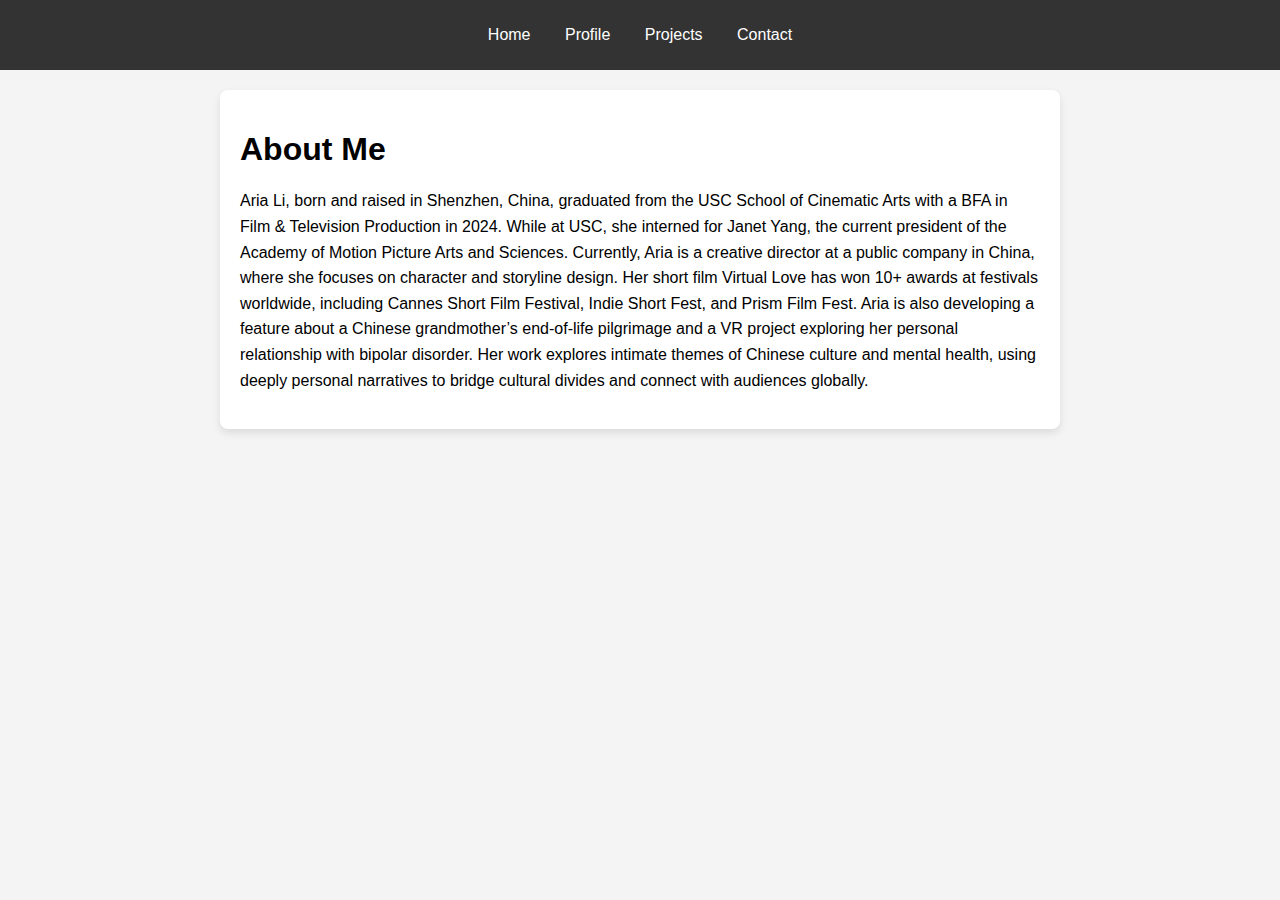
<file: profile.html>
<!DOCTYPE html>
<html lang="en">
<head>
  <meta charset="UTF-8">
  <meta name="viewport" content="width=device-width, initial-scale=1.0">
  <title>My Profile</title>
  <link rel="stylesheet" href="css/profile.css">  <!-- Corrected CSS path -->
</head>
<body>
  <header>
    <nav>
      <ul>
        <li><a href="index.html">Home</a></li>
        <li><a href="profile.html">Profile</a></li>
        <li><a href="projects.html">Projects</a></li>
        <li><a href="contact.html">Contact</a></li>
      </ul>
    </nav>
  </header>

  <main>
    <h1>About Me</h1>
    <p>
      Aria Li, born and raised in Shenzhen, China, graduated from the USC School of Cinematic Arts with a BFA in Film & Television Production in 2024. While at USC, she interned for Janet Yang, the current president of the Academy of Motion Picture Arts and Sciences. Currently, Aria is a creative director at a public company in China, where she focuses on character and storyline design. Her short film Virtual Love has won 10+ awards at festivals worldwide, including Cannes Short Film Festival, Indie Short Fest, and Prism Film Fest. Aria is also developing a feature about a Chinese grandmother’s end-of-life pilgrimage and a VR project exploring her personal relationship with bipolar disorder. Her work explores intimate themes of Chinese culture and mental health, using deeply personal narratives to bridge cultural divides and connect with audiences globally.
    </p>
  </main>
</body>
</html>
</file>
<file: css/profile.css>
/* styles.css - This file controls the design of your website */
body {
  font-family: Arial, sans-serif;
  margin: 0;
  padding: 0;
  background-color: #f4f4f4;
}

header {
  background-color: #333;
  color: white;
  padding: 10px 0;
}

nav ul {
  list-style: none;
  padding: 0;
  text-align: center;
}

nav ul li {
  display: inline;
  margin: 0 15px;
}

nav ul li a {
  color: white;
  text-decoration: none;
}

main {
  margin: 20px;
  padding: 20px;
  background: white;
  border-radius: 8px;
  box-shadow: 0px 4px 8px rgba(0, 0, 0, 0.1);
  max-width: 800px;
  margin-left: auto;
  margin-right: auto;
}

h1 {
  font-size: 2em;
  margin-bottom: 20px;
}

p {
  line-height: 1.6;
}

.profile-button {
  background-color: #4CAF50; /* Green background */
  border: none;
  color: white;
  padding: 15px 32px;
  text-align: center;
  text-decoration: none;
  display: inline-block;
  font-size: 16px;
  margin: 4px 2px;
  cursor: pointer;
  border-radius: 4px;
}

.profile-button:hover {
  background-color: #45a049; /* Darker green on hover */
}

.content-container {
  display: flex;
  flex-direction: column;
  align-items: center;
}

.image-container {
  display: flex;
  justify-content: center;
  margin-top: 20px;
}

.profile-image {
  width: 100%;
  max-width: 500px; /* Ensure the image is a reasonable size */
  border-radius: 8px;
  box-shadow: 0px 4px 8px rgba(0, 0, 0, 0.1);
}
</file>
